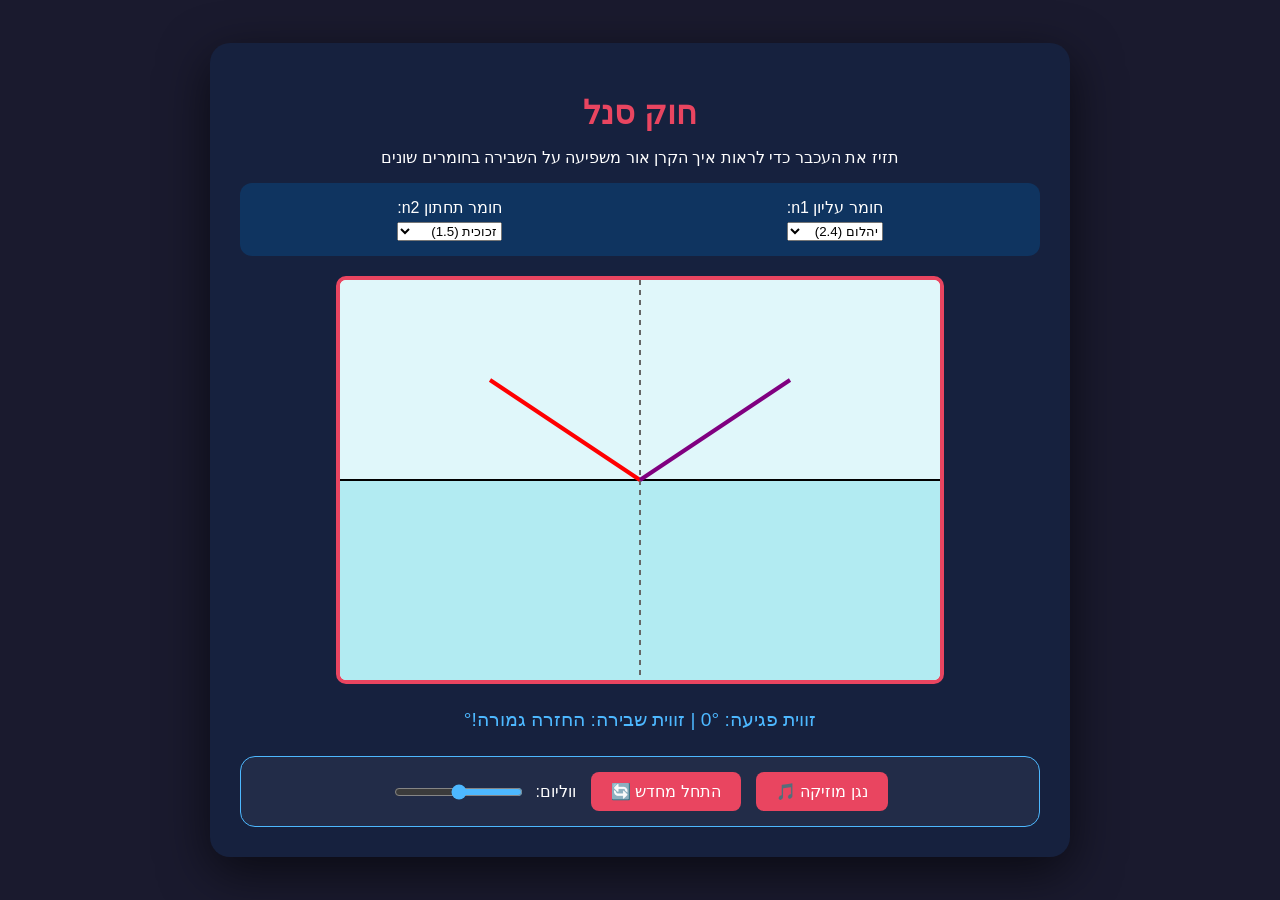
<file: Index.html>
<!DOCTYPE html>
<html lang="he" dir="rtl">
<head>
    <meta charset="UTF-8" />
    <meta name="viewport" content="width=device-width, initial-scale=1.0">
    <title>מוזיאון האשליות: פרשת הקש השבור 🕵️‍♂️</title>
    
    <style>
        /* CSS Style */
        body {
            font-family: 'Segoe UI', Arial, sans-serif;
            background-color: #1a1a2e;
            color: white;
            display: flex;
            justify-content: center;
            align-items: center;
            min-height: 100vh;
            margin: 0;
        }
        .container {
            max-width: 800px;
            width: 95%;
            text-align: center;
            background: #16213e;
            padding: 30px;
            border-radius: 20px;
            box-shadow: 0 15px 50px rgba(0,0,0,0.6);
        }
        h1 { color: #e94560; margin-bottom: 10px; }
        .controls {
            display: flex;
            justify-content: space-around;
            margin-bottom: 20px;
            background: #0f3460;
            padding: 15px;
            border-radius: 12px;
        }
        .control-group {
            display: flex;
            flex-direction: column;
            gap: 5px;
        }
        canvas {
            background: #fff;
            border: 4px solid #e94560;
            cursor: crosshair;
            border-radius: 10px;
            max-width: 100%;
        }
        #status-bar { margin: 20px 0; font-size: 1.2em; color: #4db8ff; }
        .audio-controls {
            margin-top: 25px;
            padding: 15px;
            background: rgba(255, 255, 255, 0.05);
            border-radius: 15px;
            border: 1px solid #4db8ff;
            display: flex;
            align-items: center;
            justify-content: center;
            flex-wrap: wrap;
            gap: 15px;
        }
        button {
            background-color: #e94560;
            color: white;
            border: none;
            padding: 10px 20px;
            border-radius: 8px;
            cursor: pointer;
            font-size: 16px;
            transition: 0.3s;
        }
        button:hover { background-color: #ff5e78; transform: scale(1.05); }
        input[type="range"] { accent-color: #4db8ff; cursor: pointer; }
        .volume-container { display: flex; align-items: center; gap: 10px; }
    </style>
</head>
<body>

    <div class="container">
        <h1>חוק סנל</h1>
        <p>תזיז את העכבר כדי לראות איך הקרן אור משפיעה על השבירה בחומרים שונים</p>

        <div class="controls">
            <div class="control-group">
                <label>חומר עליון n1:</label>
                <select id="n1">
                    <option value="1">אוויר (1.0)</option>
                    <option value="1.33">מים (1.33)</option>
                    <option value="1.5">זכוכית (1.5)</option>
                    <option value="2.4" selected>יהלום (2.4)</option>
                </select>
            </div>
            <div class="control-group">
                <label>חומר תחתון n2:</label>
                <select id="n2">
                    <option value="1">אוויר (1.0)</option>
                    <option value="1.33">מים (1.33)</option>
                    <option value="1.5" selected>זכוכית (1.5)</option>
                    <option value="2.4">יהלום (2.4)</option>
                </select>
            </div>
        </div>

        <canvas id="opticsCanvas"></canvas>

        <div id="status-bar">
            זווית פגיעה: <span id="angle-in">0</span>° | זווית שבירה:
            <span id="angle-out">0</span>°
        </div>

        <div class="audio-controls">
            <audio id="bgMusic" loop>
                <source src="anatoli-funk.mp4" type="audio/mpeg" />
            </audio>
            <button onclick="toggleMusic()" id="playBtn">נגן מוזיקה 🎵</button>
            <button onclick="restartMusic()">התחל מחדש 🔄</button>
            <div class="volume-container">
                <label>ווליום:</label>
                <input
                    type="range"
                    id="volumeSlider"
                    min="0"
                    max="1"
                    step="0.1"
                    value="0.5"
                    oninput="changeVolume(this.value)"
                />
            </div>
        </div>
    </div>

    <script>
        // JavaScript Logic
        const canvas = document.getElementById('opticsCanvas');
        const ctx = canvas.getContext('2d');
        const n1Select = document.getElementById('n1');
        const n2Select = document.getElementById('n2');
        const music = document.getElementById('bgMusic');
        const playBtn = document.getElementById('playBtn');

        canvas.width = 600;
        canvas.height = 400;

        let mX = 150;
        let mY = 100;

        canvas.addEventListener('mousemove', (e) => {
            const rect = canvas.getBoundingClientRect();
            mX = e.clientX - rect.left;
            mY = e.clientY - rect.top;
            draw();
        });

        n1Select.onchange = draw;
        n2Select.onchange = draw;

        function draw() {
            const n1 = parseFloat(n1Select.value);
            const n2 = parseFloat(n2Select.value);
            const centerX = canvas.width / 2;
            const centerY = canvas.height / 2;

            ctx.clearRect(0, 0, canvas.width, canvas.height);

            // רקע חומרים
            ctx.fillStyle = "#e0f7fa"; ctx.fillRect(0, 0, canvas.width, centerY);
            ctx.fillStyle = "#b2ebf2"; ctx.fillRect(0, centerY, canvas.width, centerY);

            // קו הפרדה ואנך
            ctx.strokeStyle = "black"; ctx.lineWidth = 2;
            ctx.beginPath(); ctx.moveTo(0, centerY); ctx.lineTo(canvas.width, centerY); ctx.stroke();
            
            ctx.setLineDash([5, 5]); ctx.strokeStyle = "#666";
            ctx.beginPath(); ctx.moveTo(centerX, 0); ctx.lineTo(centerX, canvas.height); ctx.stroke();
            ctx.setLineDash([]);

            if (mY >= centerY) return;

            // חישוב וקטור הכניסה
            let dx = mX - centerX;
            let dy = centerY - mY;
            
            // זווית פגיעה (theta1)
            let theta1 = Math.atan2(dx, dy);

            // 1. קרן פוגעת (אדומה)
            ctx.strokeStyle = "red"; ctx.lineWidth = 4;
            ctx.beginPath();
            ctx.moveTo(mX, mY);
            ctx.lineTo(centerX, centerY);
            ctx.stroke();

            // 2. חישוב חוק סנל
            let sinTheta2 = (n1 * Math.sin(theta1)) / n2;
            
            if (Math.abs(sinTheta2) <= 1) {
                let theta2 = Math.asin(sinTheta2);
                
                ctx.strokeStyle = "orange";
                ctx.lineWidth = 4;
                ctx.beginPath();
                ctx.moveTo(centerX, centerY);
                
                // התיקון שהוספת: הפיכת סימן ה-Sin כדי שהקרן תחצה לצד השני
                ctx.lineTo(centerX - Math.sin(theta2) * 500, centerY + Math.cos(theta2) * 500);
                ctx.stroke();
                
                document.getElementById('angle-in').innerText = Math.abs(theta1 * 180 / Math.PI).toFixed(1);
                document.getElementById('angle-out').innerText = Math.abs(theta2 * 180 / Math.PI).toFixed(1);
            } else {
                // החזרה גמורה
                ctx.strokeStyle = "purple";
                ctx.lineWidth = 4;
                ctx.beginPath();
                ctx.moveTo(centerX, centerY);
                ctx.lineTo(centerX - dx, centerY - dy); 
                ctx.stroke();
                document.getElementById('angle-out').innerText = "החזרה גמורה!";
            }
        }

        // פונקציות מוזיקה
        function toggleMusic() {
            if (music.paused) { 
                music.play(); 
                playBtn.innerText = "עצור מוזיקה ⏸️"; 
            } else { 
                music.pause(); 
                playBtn.innerText = "נגן מוזיקה 🎵"; 
            }
        }
        
        function restartMusic() { 
            music.currentTime = 0; 
            music.play(); 
            playBtn.innerText = "עצור מוזיקה ⏸️";
        }
        
        function changeVolume(val) { 
            music.volume = val; 
        }

        // קריאה ראשונה לציור
        draw();
    </script>
</body>
</html>
</file>
